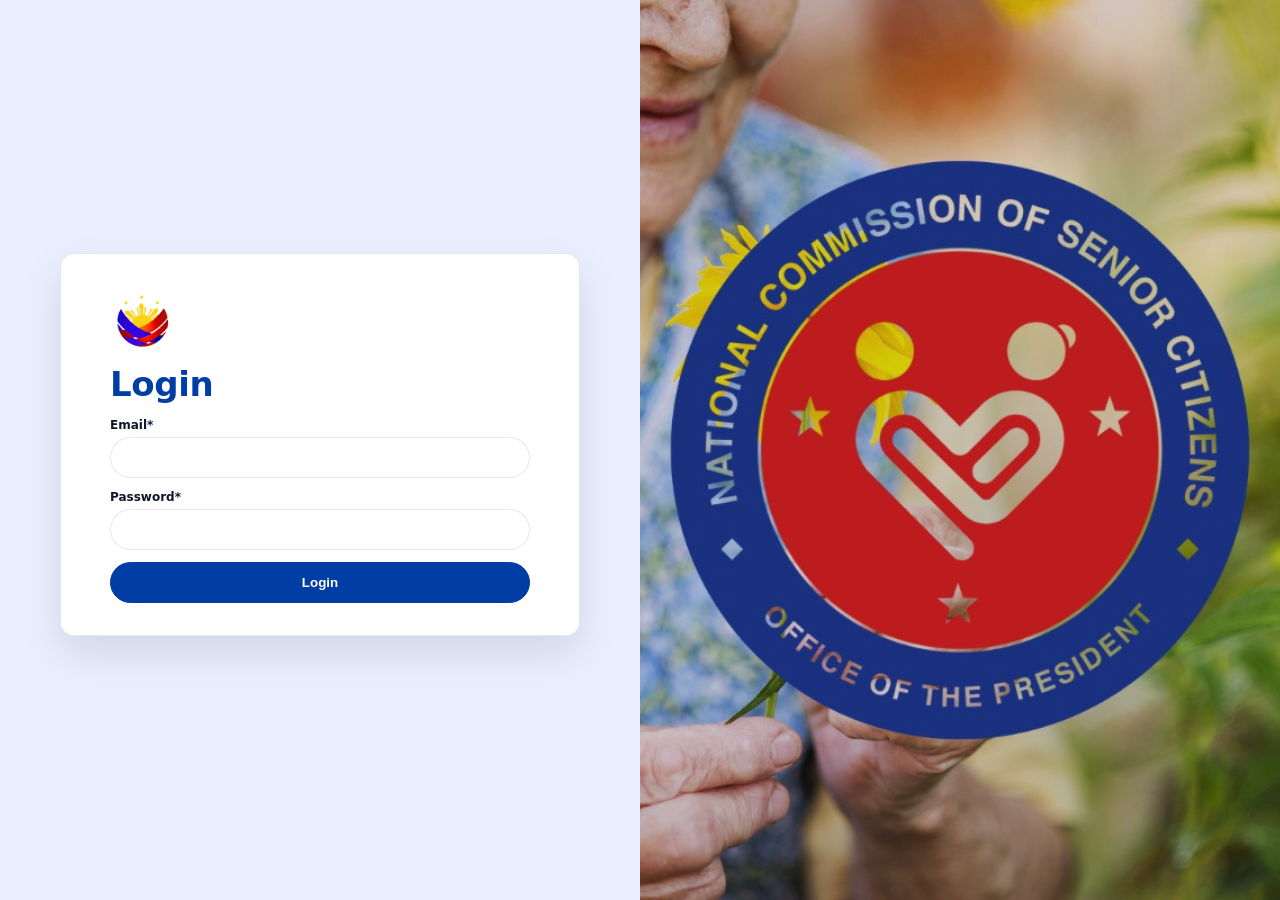
<file: index.html>
<!doctype html>
<html lang="en">
<head>
  <meta charset="utf-8" />
  <meta name="viewport" content="width=device-width, initial-scale=1" />
  <title>Login - Budget Allocation System</title>
  <link rel="stylesheet" href="./styles.css" />
</head>
<body class="login-page">
  <div class="login-split">
    <div class="login-left">
      <section class="card auth-card" id="loginCard">
        <div class="login-brand">
          <div class="login-logos">
            <img class="login-logo" src="./assets/bagongph.png" alt="Bagong Pilipinas" />
          </div>
          <h1 class="login-title">Login</h1>
        </div>

        <div class="login-grid">
          <div>
            <label class="label" for="loginEmail">Email*</label>
            <input id="loginEmail" class="input" type="email" autocomplete="username" />
          </div>
          <div>
            <label class="label" for="loginPassword">Password*</label>
            <input id="loginPassword" class="input" type="password" autocomplete="current-password" />
          </div>
          <div class="login-actions">
            <button id="btnLogin" class="btn primary" type="button">Login</button>
          </div>
        </div>

        <div id="errorBox" class="error" hidden></div>
      </section>
    </div>

    <div class="login-right" aria-hidden="true"></div>
  </div>

  <script type="module" src="./app.js"></script>
</body>
</html>
</file>
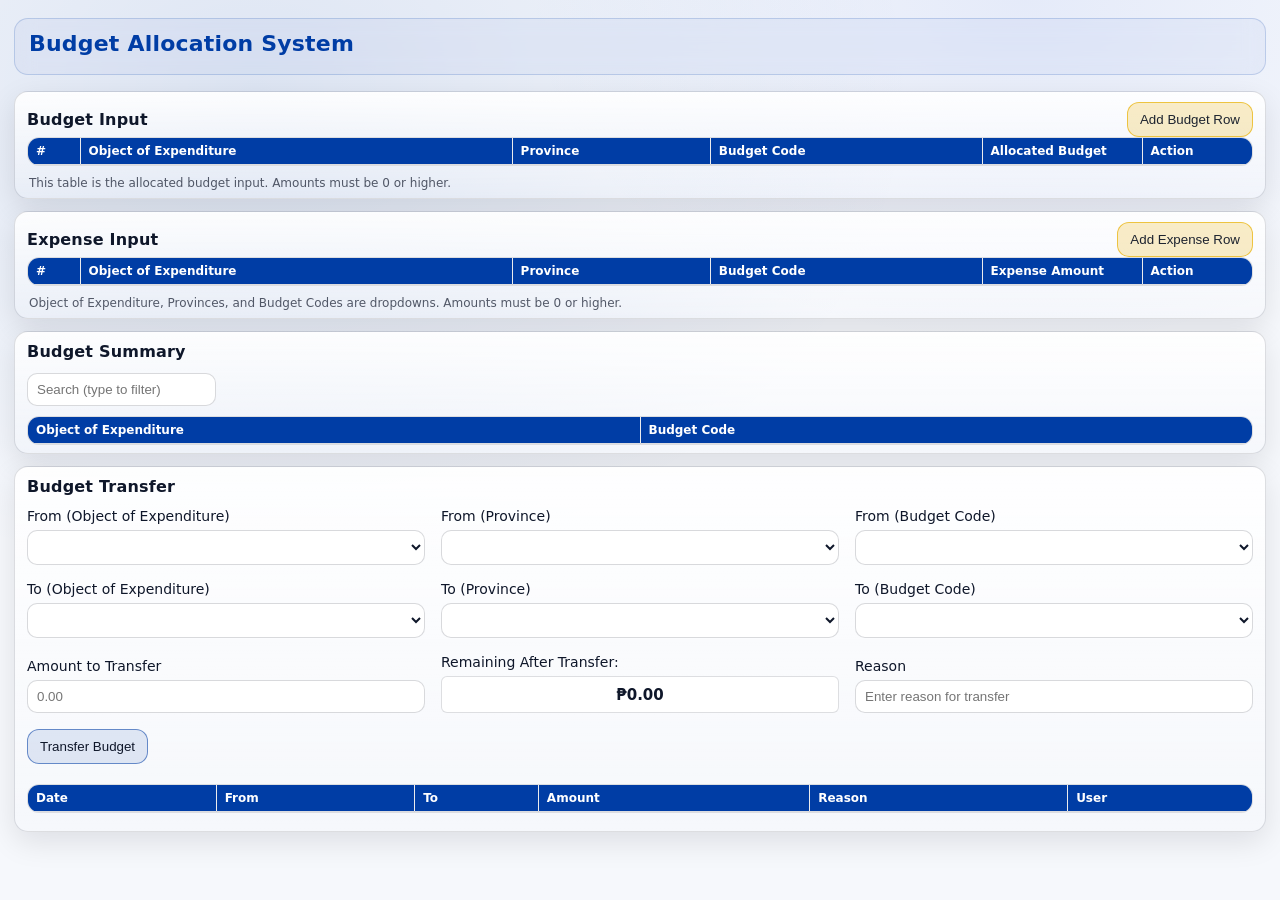
<file: app.html>
<!doctype html>
<html lang="en">
<head>
  <meta charset="utf-8" />
  <meta name="viewport" content="width=device-width, initial-scale=1" />
  <title>Budget Allocation System</title>
  <link rel="stylesheet" href="/styles.css" />
</head>
<body>
  <div class="container">
    <header class="header">
      <div>
        <h1>Budget Allocation System</h1>
      </div>
      <div class="header-actions">
        <span id="authStatus" class="subtitle"></span>
        <button id="btnLogout" class="btn" type="button" hidden>Logout</button>
      </div>
    </header>

    <section class="card">
      <div class="header-actions" style="justify-content: space-between; align-items: center;">
        <h2 style="margin: 0;">Budget Input</h2>
        <button id="btnAddBudgetRow" class="btn add-row" type="button">Add Budget Row</button>
      </div>
      <div class="table-wrap" role="region" aria-label="Budget Input Table" tabindex="0">
        <table class="table" aria-describedby="budgetHelp">
          <thead>
            <tr>
              <th style="width: 52px;">#</th>
              <th>Object of Expenditure</th>
              <th>Province</th>
              <th>Budget Code</th>
              <th class="num" style="width: 160px;">Allocated Budget</th>
              <th style="width: 110px;">Action</th>
            </tr>
          </thead>
          <tbody id="budgetInputTbody"></tbody>
        </table>
      </div>
      <p id="budgetHelp" class="help">
        This table is the allocated budget input. Amounts must be 0 or higher.
      </p>
    </section>

    <section class="card">
      <div class="header-actions" style="justify-content: space-between; align-items: center;">
        <h2 style="margin: 0;">Expense Input</h2>
        <button id="btnAddRow" class="btn add-row" type="button">Add Expense Row</button>
      </div>
      <div class="table-wrap" role="region" aria-label="Expense Input Table" tabindex="0">
        <table class="table" aria-describedby="expenseHelp">
          <thead>
            <tr>
              <th style="width: 52px;">#</th>
              <th>Object of Expenditure</th>
              <th>Province</th>
              <th>Budget Code</th>
              <th class="num" style="width: 160px;">Expense Amount</th>
              <th style="width: 110px;">Action</th>
            </tr>
          </thead>
          <tbody id="expenseTbody"></tbody>
        </table>
      </div>
      <p id="expenseHelp" class="help">
        Object of Expenditure, Provinces, and Budget Codes are dropdowns. Amounts must be 0 or higher.
      </p>
    </section>

    <section class="card">
      <h2>Budget Summary</h2>
      <div class="header-actions" style="justify-content: flex-start; margin: 0 0 10px;">
        <input id="budgetSummarySearch" class="input" type="text" placeholder="Search (type to filter)" style="width: fit-content; max-width: 260px;" />
      </div>
      <div class="table-wrap">
        <table class="table budget-summary-table">
          <thead>
            <tr>
              <th>Object of Expenditure</th>
              <th>Budget Code</th>
            </tr>
          </thead>
          <tbody id="budgetSummaryTbody"></tbody>
        </table>
      </div>
    </section>

    <section class="card">
      <h2>Budget Transfer</h2>
      <div class="transfer-form">
        <div class="form-row">
          <div class="form-group">
            <label>From (Object of Expenditure)</label>
            <select id="transferFromObject" class="input"></select>
          </div>
          <div class="form-group">
            <label>From (Province)</label>
            <select id="transferFromProvince" class="input"></select>
          </div>
          <div class="form-group">
            <label>From (Budget Code)</label>
            <select id="transferFromBudget" class="input"></select>
          </div>
        </div>
        <div class="budget-display" id="fromBudgetDisplay" style="display: none;">
          <div class="budget-info">
            <span class="budget-label">Current Allocated Budget:</span>
            <span class="budget-amount" id="fromBudgetAmount">₱0.00</span>
          </div>
        </div>
        <div class="form-row">
          <div class="form-group">
            <label>To (Object of Expenditure)</label>
            <select id="transferToObject" class="input"></select>
          </div>
          <div class="form-group">
            <label>To (Province)</label>
            <select id="transferToProvince" class="input"></select>
          </div>
          <div class="form-group">
            <label>To (Budget Code)</label>
            <select id="transferToBudget" class="input"></select>
          </div>
        </div>
        <div class="budget-display" id="toBudgetDisplay" style="display: none;">
          <div class="budget-info">
            <span class="budget-label">Current Allocated Budget:</span>
            <span class="budget-amount" id="toBudgetAmount">₱0.00</span>
          </div>
        </div>
        <div class="form-row">
          <div class="form-group">
            <label>Amount to Transfer</label>
            <input id="transferAmount" class="input" type="number" min="0" step="0.01" placeholder="0.00">
          </div>
          <div class="form-group">
            <label>Remaining After Transfer:</label>
            <div class="remaining-display" id="fromRemainingDisplay">
              <span class="budget-amount" id="fromRemaining">₱0.00</span>
            </div>
          </div>
          <div class="form-group" style="flex: 1;">
            <label>Reason</label>
            <input id="transferReason" class="input" type="text" placeholder="Enter reason for transfer">
          </div>
        </div>
        <div class="form-row">
          <button id="btnTransfer" class="btn primary" type="button">Transfer Budget</button>
        </div>
      </div>
      <div class="table-wrap" style="margin-top: 20px;">
        <table class="table">
          <thead>
            <tr>
              <th>Date</th>
              <th>From</th>
              <th>To</th>
              <th class="num">Amount</th>
              <th>Reason</th>
              <th>User</th>
            </tr>
          </thead>
          <tbody id="transferLogTbody"></tbody>
        </table>
      </div>
      <div class="header-actions" style="justify-content: flex-end; margin-top: 10px;">
        <button id="btnTransferLogToggle" class="btn" type="button" style="display: none;">See more</button>
      </div>
    </section>

    <footer class="footer">
      <span class="muted">Data is stored in Supabase (PostgreSQL). This page requires login.</span>
    </footer>
  </div>

  <script type="module" src="/app.js"></script>
</body>
</html>
</file>
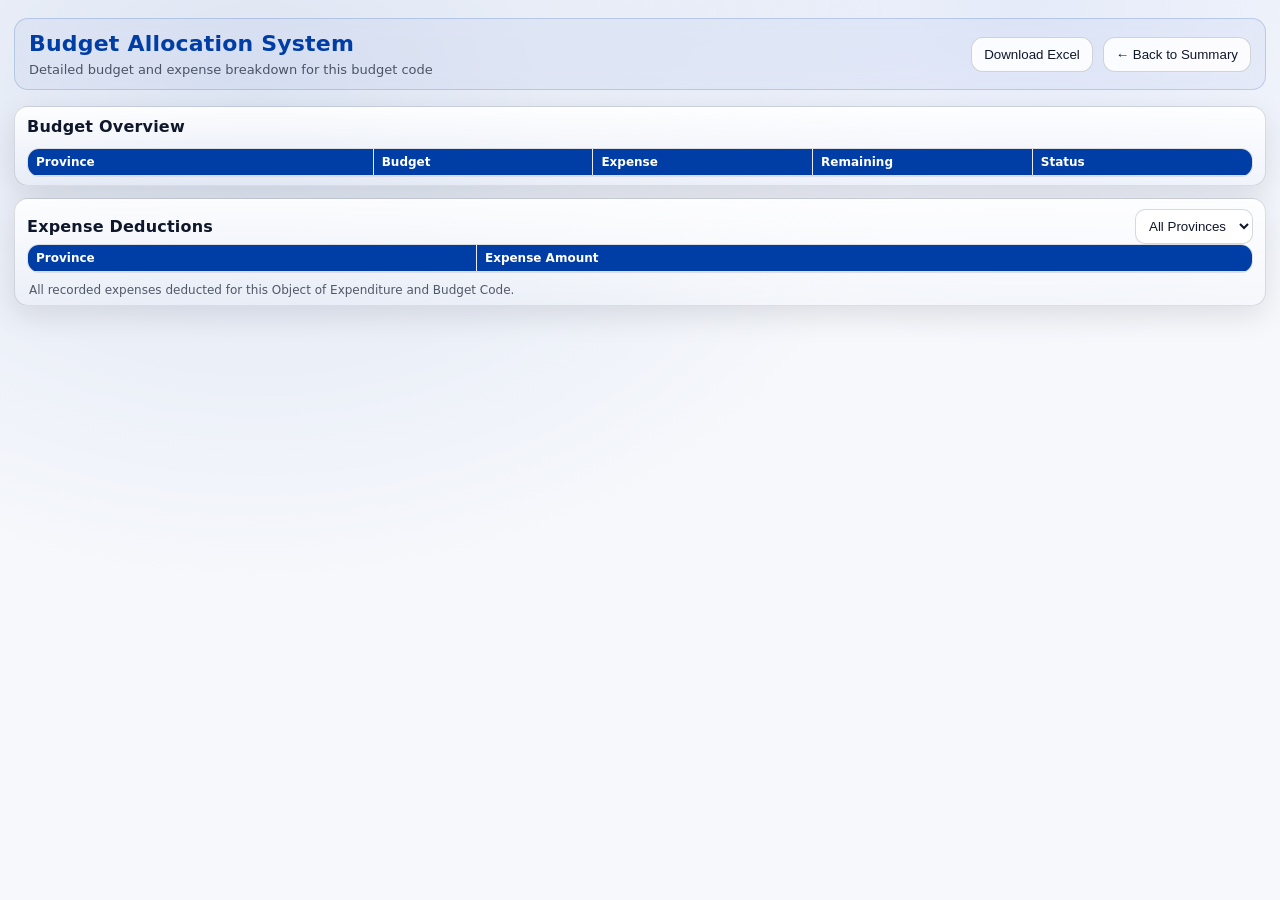
<file: budget.html>
<!doctype html>
<html lang="en">
<head>
  <meta charset="utf-8" />
  <meta name="viewport" content="width=device-width, initial-scale=1" />
  <title>Budget Allocation System - Budget Code Details</title>
  <link rel="stylesheet" href="./styles.css" />
</head>
<body>
  <div class="container">
    <header class="header">
      <div>
        <h1 id="budgetTitle">Budget Allocation System</h1>
        <p class="subtitle">Detailed budget and expense breakdown for this budget code</p>
      </div>
      <div class="header-actions">
        <button id="btnDownload" class="btn" type="button">Download Excel</button>
        <button id="btnBack" class="btn" type="button">← Back to Summary</button>
      </div>
    </header>

    <section class="card">
      <h2>Budget Overview</h2>
      <div class="table-wrap">
        <table class="table budget-overview-table">
          <thead>
            <tr>
              <th>Province</th>
              <th class="num">Budget</th>
              <th class="num">Expense</th>
              <th class="num">Remaining</th>
              <th>Status</th>
            </tr>
          </thead>
          <tbody id="budgetOverviewTbody"></tbody>
        </table>
      </div>
    </section>

    <section class="card">
      <div class="header-actions" style="justify-content: space-between; align-items: center;">
        <h2 style="margin: 0;">Expense Deductions</h2>
        <select id="expenseDeductionsFilter" class="input" style="width: fit-content; max-width: 240px;">
          <option value="">All Provinces</option>
        </select>
      </div>
      <div class="table-wrap" role="region" aria-label="Expense Deductions" tabindex="0">
        <table class="table" aria-describedby="expenseDeductionsHelp">
          <thead>
            <tr>
              <th>Province</th>
              <th class="num">Expense Amount</th>
            </tr>
          </thead>
          <tbody id="expenseDeductionsTbody"></tbody>
        </table>
      </div>
      <p id="expenseDeductionsHelp" class="help">All recorded expenses deducted for this Object of Expenditure and Budget Code.</p>
    </section>

    <footer class="footer">
      <span class="muted">Data is stored in Supabase (PostgreSQL). This page requires login.</span>
    </footer>
  </div>

  <script type="module" src="./budget.js"></script>
</body>
</html>
</file>
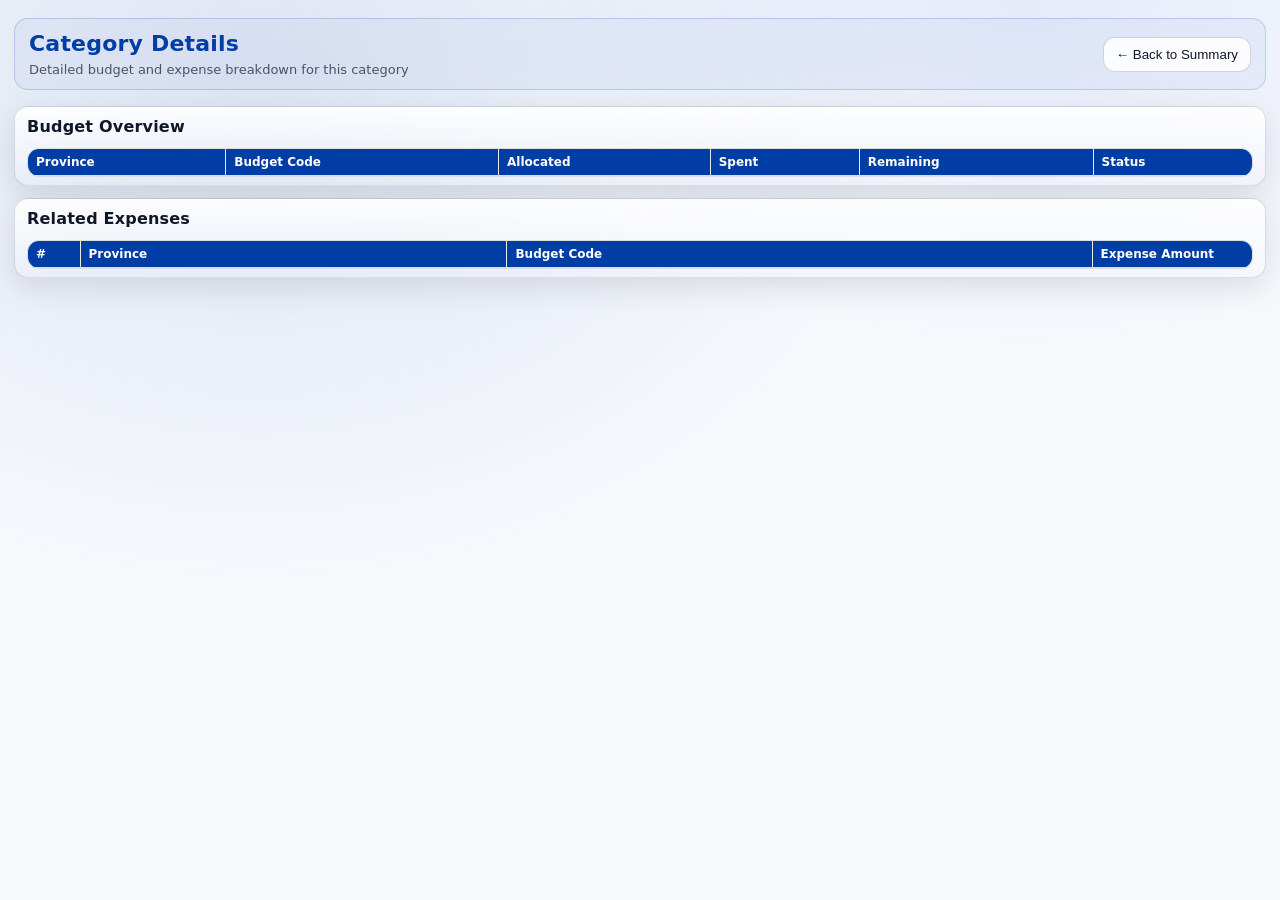
<file: category.html>
<!doctype html>
<html lang="en">
<head>
  <meta charset="utf-8" />
  <meta name="viewport" content="width=device-width, initial-scale=1" />
  <title>Category Details - Simple Budgeting Tool</title>
  <link rel="stylesheet" href="./styles.css" />
</head>
<body>
  <div class="container">
    <header class="header">
      <div>
        <h1 id="categoryTitle">Category Details</h1>
        <p class="subtitle">Detailed budget and expense breakdown for this category</p>
      </div>
      <div class="header-actions">
        <button id="btnBack" class="btn" type="button">← Back to Summary</button>
      </div>
    </header>

    <section class="card">
      <h2>Budget Overview</h2>
      <div class="table-wrap">
        <table class="table">
          <thead>
            <tr>
              <th>Province</th>
              <th>Budget Code</th>
              <th class="num">Allocated</th>
              <th class="num">Spent</th>
              <th class="num">Remaining</th>
              <th class="num">Status</th>
            </tr>
          </thead>
          <tbody id="categoryOverviewTbody"></tbody>
        </table>
      </div>
    </section>

    <section class="card">
      <h2>Related Expenses</h2>
      <div class="table-wrap">
        <table class="table">
          <thead>
            <tr>
              <th style="width: 52px;">#</th>
              <th>Province</th>
              <th>Budget Code</th>
              <th class="num" style="width: 160px;">Expense Amount</th>
            </tr>
          </thead>
          <tbody id="categoryExpensesTbody"></tbody>
        </table>
      </div>
    </section>

    <footer class="footer">
      <span class="muted">Data is stored in Supabase (PostgreSQL). This page requires login.</span>
    </footer>
  </div>

  <script type="module" src="./category.js"></script>
</body>
</html>
</file>
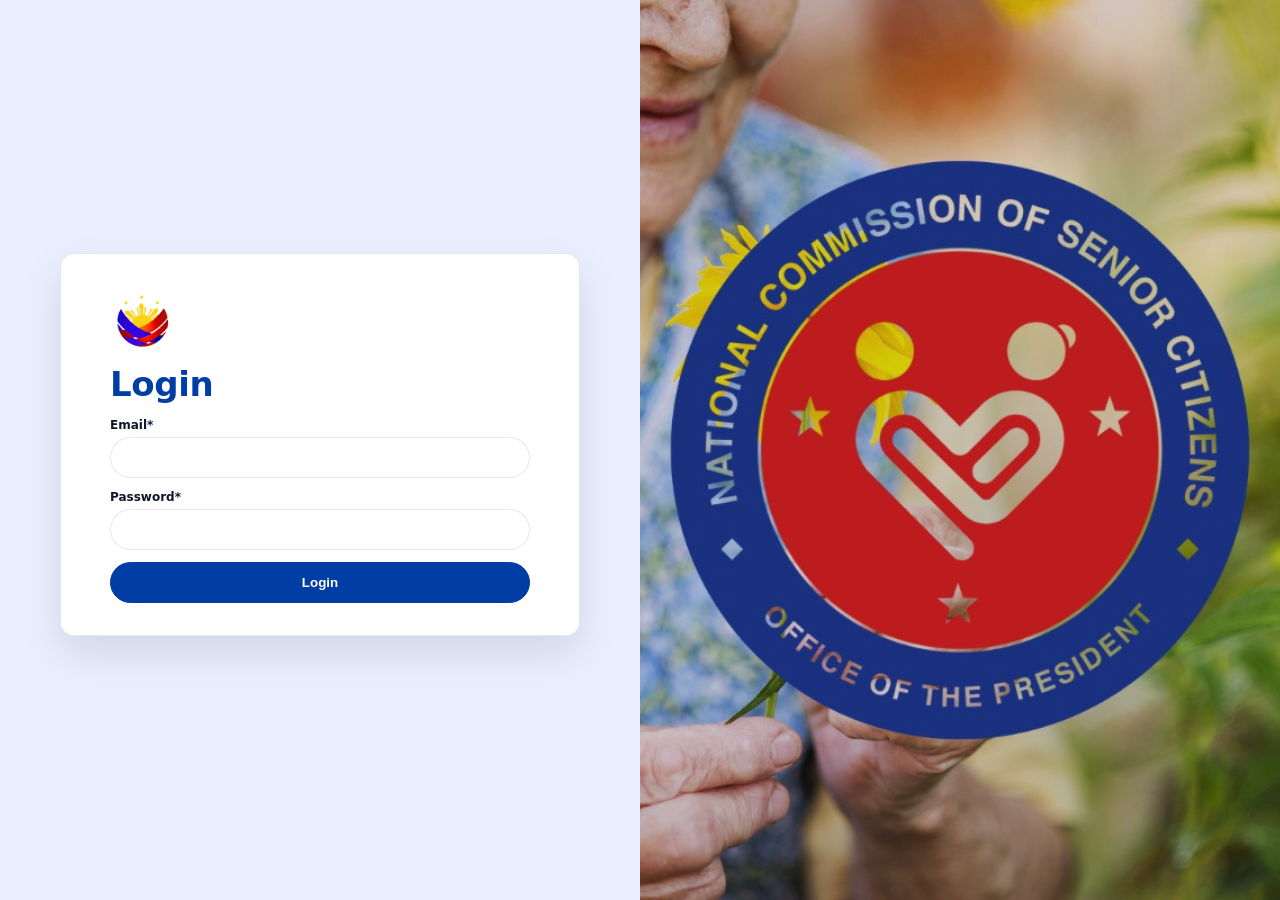
<file: login.html>
<!doctype html>
<html lang="en">
<head>
  <meta charset="utf-8" />
  <meta name="viewport" content="width=device-width, initial-scale=1" />
  <title>Login - Simple Budgeting Tool</title>
  <link rel="stylesheet" href="./styles.css" />
</head>
<body class="login-page">
  <div class="login-split">
    <div class="login-left">
      <section class="card auth-card" id="loginCard">
        <div class="login-brand">
          <div class="login-logos">
            <img class="login-logo" src="./assets/bagongph.png" alt="Bagong Pilipinas" />
          </div>
          <h1 class="login-title">Login</h1>
        </div>

        <div class="login-grid">
          <div>
            <label class="label" for="loginEmail">Email*</label>
            <input id="loginEmail" class="input" type="email" autocomplete="username" />
          </div>
          <div>
            <label class="label" for="loginPassword">Password*</label>
            <input id="loginPassword" class="input" type="password" autocomplete="current-password" />
          </div>
          <div class="login-actions">
            <button id="btnLogin" class="btn primary" type="button">Login</button>
          </div>
        </div>

        <div id="errorBox" class="error" hidden></div>
      </section>
    </div>

    <div class="login-right" aria-hidden="true"></div>
  </div>

  <script type="module" src="./app.js"></script>
</body>
</html>
</file>
<file: styles.css>
:root {
  --bg: #f6f8fc;
  --card: rgba(255, 255, 255, 0.92);
  --card2: rgba(255, 255, 255, 0.98);
  --text: #0f172a;
  --muted: rgba(15, 23, 42, 0.70);
  --border: rgba(15, 23, 42, 0.14);
  --accent: #003da5;
  --accent2: #1d4ed8;
  --danger: #dc2626;
  --shadow: 0 10px 30px rgba(2, 6, 23, 0.10);
}

* { box-sizing: border-box; }

html, body {
  height: 100%;
  margin: 0;
  font-family: ui-sans-serif, system-ui, -apple-system, Segoe UI, Roboto, Helvetica, Arial, "Apple Color Emoji", "Segoe UI Emoji";
  background: radial-gradient(1200px 900px at 20% 10%, rgba(0, 61, 165, 0.10), transparent 55%),
              radial-gradient(1000px 700px at 80% 0%, rgba(29, 78, 216, 0.08), transparent 50%),
              var(--bg);
  color: var(--text);
}

body.login-page {
  --bg: #e9efff;
  --card: rgba(255, 255, 255, 0.96);
  --card2: rgba(255, 255, 255, 0.98);
  --text: #0f172a;
  --muted: rgba(15, 23, 42, 0.65);
  --border: rgba(15, 23, 42, 0.12);
  --accent: #003da5;
  --accent2: #1d4ed8;
  --danger: #dc2626;
  --shadow: 0 10px 30px rgba(2, 6, 23, 0.10);
  background: var(--bg);
}

.login-split {
  min-height: 100vh;
  display: grid;
  grid-template-columns: 1fr 1fr;
}

.login-left {
  display: grid;
  place-items: center;
  padding: 28px 18px;
}

.login-right {
  background: linear-gradient(rgba(11, 18, 32, 0.18), rgba(11, 18, 32, 0.18)),
              url("./assets/login-bg.jpg") center 85% / cover no-repeat;
}

@media (max-width: 900px) {
  .login-split {
    grid-template-columns: 1fr;
  }
  .login-right {
    display: none;
  }
}

body.login-page .auth-card {
  width: min(520px, 100%);
  padding: 36px 40px 32px;
  background: rgba(255, 255, 255, 0.96);
  border-color: rgba(15, 23, 42, 0.10);
  box-shadow: 0 18px 40px rgba(2, 6, 23, 0.10);
}

body.login-page .auth-card::before {
  display: none;
}

body.login-page .login-brand {
  width: min(420px, 100%);
  margin: 0 auto 14px;
}

body.login-page .login-logos {
  display: flex;
  align-items: center;
  gap: 12px;
  margin: 0 0 10px;
}

body.login-page .login-logo {
  display: block;
  width: 64px;
  height: 64px;
  object-fit: contain;
  margin: 0;
}

body.login-page .login-title {
  font-size: 34px;
  margin: 0 0 2px;
  font-weight: 800;
  letter-spacing: -0.4px;
}

body.login-page .login-grid {
  width: min(420px, 100%);
  gap: 12px;
}

body.login-page .login-grid .label {
  display: block;
  text-align: left;
  font-weight: 700;
  font-size: 12px;
  margin-bottom: 5px;
}

body.login-page .login-grid .input {
  border-radius: 999px;
  padding: 12px 16px;
  border: 1px solid rgba(15, 23, 42, 0.10);
  background: rgba(255, 255, 255, 0.98);
  color: #0f172a;
  text-align: left;
  font-weight: 600;
}

body.login-page .login-actions {
  justify-content: stretch;
}

body.login-page .btn.primary {
  width: 100%;
  min-width: 0;
  border-radius: 999px;
  padding: 12px 16px;
  background: var(--accent);
  border-color: var(--accent);
  color: #ffffff;
  font-weight: 800;
}

body.login-page .btn.primary:hover {
  background: var(--accent2);
  border-color: var(--accent2);
}

body.login-page .login-footer {
  width: min(420px, 100%);
  margin: 14px auto 0;
  font-size: 12px;
  color: rgba(15, 23, 42, 0.75);
}

body.login-page .login-footer a {
  color: var(--accent);
  text-decoration: none;
  font-weight: 800;
}

body.login-page .login-footer a:hover {
  text-decoration: underline;
}

.container {
  max-width: 1400px;
  margin: 0 auto;
  padding: 18px 14px 28px;
}

 .auth-container {
   min-height: calc(100vh - 76px);
   display: grid;
   place-items: center;
 }

.header {
  display: flex;
  align-items: center;
  justify-content: space-between;
  gap: 16px;
  margin-bottom: 16px;
  padding: 12px 14px;
  border: 1px solid rgba(0, 61, 165, 0.18);
  border-radius: 14px;
  background: rgba(0, 61, 165, 0.04);
  backdrop-filter: blur(10px);
}

h1 {
  font-size: 22px;
  margin: 0 0 6px;
  letter-spacing: 0.2px;
  color: var(--accent);
}

h2 {
  font-size: 16px;
  margin: 0 0 12px;
  letter-spacing: 0.2px;
}

.subtitle {
  margin: 0;
  color: var(--muted);
  font-size: 13px;
}

.header-actions {
  display: flex;
  gap: 10px;
  flex-wrap: wrap;
  align-items: center;
}

.grid {
  display: grid;
  grid-template-columns: 1fr;
  gap: 14px;
  margin: 10px 0;
  width: 100%;
}

@media (min-width: 920px) {
  .grid { 
    grid-template-columns: 1fr 1fr;
    align-items: start;
  }
}

.card {
  background: linear-gradient(180deg, var(--card), rgba(255, 255, 255, 0.03));
  border: 1px solid var(--border);
  border-radius: 14px;
  padding: 10px 12px 8px;
  box-shadow: var(--shadow);
  margin-bottom: 12px;
}

 .auth-card {
   width: min(560px, 100%);
   padding: 18px 18px 16px;
   position: relative;
   overflow: hidden;
 }

 .auth-card::before {
   content: "";
   position: absolute;
   inset: -2px;
   background: radial-gradient(800px 260px at 20% 0%, rgba(110, 168, 254, 0.22), transparent 55%),
               radial-gradient(700px 240px at 90% 10%, rgba(34, 197, 94, 0.14), transparent 50%);
   pointer-events: none;
 }

 .auth-card > * {
   position: relative;
 }

 .auth-header {
   text-align: center;
   margin-bottom: 14px;
 }

 .auth-title {
   font-size: 22px;
   margin: 10px 0 6px;
   letter-spacing: 0.2px;
 }

 .auth-badge {
   display: inline-block;
   font-size: 11px;
   letter-spacing: 0.8px;
   text-transform: uppercase;
   padding: 6px 10px;
   border-radius: 999px;
   border: 1px solid rgba(110, 168, 254, 0.28);
   background: rgba(110, 168, 254, 0.10);
   color: rgba(234, 240, 255, 0.92);
 }

 .auth-actions {
   margin: 10px 0 10px;
 }

 .auth-actions {
   width: min(420px, 100%);
   margin-left: auto;
   margin-right: auto;
 }

 .auth-divider {
   position: relative;
   text-align: center;
   margin: 12px 0;
 }

 .auth-divider::before {
   content: "";
   position: absolute;
   left: 0;
   right: 0;
   top: 50%;
   height: 1px;
   background: rgba(255, 255, 255, 0.12);
 }

 .auth-divider span {
   position: relative;
   display: inline-block;
   padding: 0 10px;
   font-size: 12px;
   color: var(--muted);
   background: rgba(11, 18, 32, 0.85);
   border: 1px solid rgba(255, 255, 255, 0.08);
   border-radius: 999px;
 }

 .login-grid {
   display: grid;
   gap: 12px;
   width: min(420px, 100%);
   margin: 0 auto;
 }

 .login-grid .label {
   display: block;
   text-align: center;
 }

 .login-grid .input {
   text-align: center;
   padding: 9px 12px;
   border-radius: 12px;
 }

 .login-actions {
   display: flex;
   justify-content: center;
 }

 .login-actions .btn {
   width: auto;
   min-width: 180px;
 }

.table-wrap {
  overflow: auto;
  border-radius: 12px;
  border: 1px solid var(--border);
  background: rgba(255, 255, 255, 0.85);
  max-height: 420px;
}

.table {
  width: 100%;
  border-collapse: collapse;
  min-width: 780px;
}

 .budget-summary-table {
   table-layout: fixed;
   border-collapse: collapse;
 }

 .budget-summary-table th:nth-child(1),
 .budget-summary-table td:nth-child(1) {
   width: 50%;
 }

 .budget-summary-table th:nth-child(2),
 .budget-summary-table td:nth-child(2) {
   width: 50%;
 }

 .budget-summary-table td:nth-child(2) {
   display: flex;
   gap: 14px;
   align-items: center;
 }

.budget-summary-table tbody tr {
  background: rgba(0, 61, 165, 0.04);
}

.budget-summary-table td {
  padding-top: 10px;
  padding-bottom: 10px;
}

.budget-summary-table td:nth-child(2) select {
  flex: 1;
  min-width: 180px;
  max-width: 360px;
}

.budget-summary-table td:nth-child(2) .btn {
  flex: 0 0 auto;
  white-space: nowrap;
}

.budget-overview-table {
  table-layout: fixed;
}

.budget-overview-table th:nth-child(1),
.budget-overview-table td:nth-child(1) {
  width: 220px;
  white-space: nowrap;
}

.budget-overview-table th:nth-child(2),
.budget-overview-table td:nth-child(2),
.budget-overview-table th:nth-child(3),
.budget-overview-table td:nth-child(3),
.budget-overview-table th:nth-child(4),
.budget-overview-table td:nth-child(4) {
  width: 140px;
}

.budget-overview-table th:nth-child(5),
.budget-overview-table td:nth-child(5) {
  width: 140px;
  text-align: left;
  white-space: nowrap;
}

.budget-overview-table .num {
  text-align: left;
}

.row-section td {
  background: rgba(255, 255, 255, 0.04);
}

.row-province td:first-child {
  white-space: nowrap;
}

.table thead th {
  text-align: left;
  font-size: 12px;
  color: #ffffff;
  padding: 6px 8px;
  background: var(--accent);
  border-bottom: 1px solid var(--border);
  position: sticky;
  top: 0;
  z-index: 10;
}

.table thead th.num {
  text-align: left;
}

 .table tbody tr {
   background: rgba(255, 255, 255, 0.92);
 }

 .table tbody tr:nth-child(even) {
   background: rgba(0, 61, 165, 0.03);
 }

.table tbody td {
  padding: 5px 8px;
  border-bottom: 1px solid rgba(15, 23, 42, 0.08);
  vertical-align: top;
}

 .table thead th,
 .table tbody td {
   border-right: 1px solid rgba(15, 23, 42, 0.08);
 }

 .table thead th:last-child,
 .table tbody td:last-child {
   border-right: 0;
 }

 .table tbody td {
   line-height: 1.2;
   height: 34px;
   vertical-align: middle;
 }

.table tbody tr:last-child td { border-bottom: 0; }

.num { text-align: left; }

.input, select {
  width: 100%;
  padding: 8px 9px;
  border-radius: 10px;
  border: 1px solid rgba(15, 23, 42, 0.16);
  background: rgba(255, 255, 255, 0.92);
  color: var(--text);
  outline: none;
}

select option,
select optgroup {
  color: #000;
  background: #fff;
}

.input:focus, select:focus {
  border-color: rgba(0, 61, 165, 0.55);
  box-shadow: 0 0 0 3px rgba(0, 61, 165, 0.16);
}

.input.invalid, select.invalid {
  border-color: rgba(251, 113, 133, 0.70);
  box-shadow: 0 0 0 3px rgba(251, 113, 133, 0.14);
}

.btn {
  padding: 9px 12px;
  border-radius: 12px;
  border: 1px solid rgba(15, 23, 42, 0.18);
  background: rgba(255, 255, 255, 0.86);
  color: var(--text);
  cursor: pointer;
}

 .btn:active {
   transform: translateY(1px);
 }

 .btn:disabled {
   opacity: 0.65;
   cursor: not-allowed;
 }

.btn:hover {
  background: rgba(0, 61, 165, 0.06);
}

.btn.primary {
  border-color: rgba(0, 61, 165, 0.55);
  background: rgba(0, 61, 165, 0.10);
}

.btn.add-row {
  border-color: rgba(234, 179, 8, 0.70);
  background: rgba(234, 179, 8, 0.22);
  color: rgba(17, 24, 39, 0.95);
}

.btn.add-row:hover {
  background: rgba(234, 179, 8, 0.30);
}

 .btn.btn-google {
   width: 100%;
   border-color: rgba(255, 255, 255, 0.22);
   background: rgba(0, 0, 0, 0.24);
   position: relative;
 }

 .btn.btn-google:hover {
   background: rgba(255, 255, 255, 0.10);
 }

 .btn.btn-google::before {
   content: "G";
   display: inline-grid;
   place-items: center;
   width: 22px;
   height: 22px;
   margin-right: 8px;
   border-radius: 7px;
   border: 1px solid rgba(255, 255, 255, 0.18);
   background: rgba(255, 255, 255, 0.06);
   font-weight: 700;
 }

.btn.danger {
  border-color: rgba(206, 17, 38, 0.65);
  background: rgba(206, 17, 38, 0.10);
  color: rgba(206, 17, 38, 0.95);
}

.btn.danger:hover {
  background: rgba(206, 17, 38, 0.16);
}

button#btnLogout {
  border-color: rgba(206, 17, 38, 0.65);
  background: rgba(206, 17, 38, 0.10);
  color: rgba(206, 17, 38, 0.95);
}

button#btnLogout:hover {
  background: rgba(206, 17, 38, 0.16);
}

.help {
  margin: 10px 2px 0;
  color: var(--muted);
  font-size: 12px;
}

.error {
  margin-top: 10px;
  border: 1px solid rgba(251, 113, 133, 0.55);
  background: rgba(251, 113, 133, 0.12);
  color: rgba(255, 232, 236, 0.96);
  padding: 10px 12px;
  border-radius: 12px;
  font-size: 12px;
}

.footer {
  display: none;
}

.muted { color: var(--muted); }

code {
  font-family: ui-monospace, SFMono-Regular, Menlo, Monaco, Consolas, "Liberation Mono", "Courier New", monospace;
  font-size: 12px;
  color: rgba(234, 240, 255, 0.92);
}

.status-good {
  color: #22c55e;
  font-weight: 600;
}

.status-warning {
  color: #f59e0b;
  font-weight: 600;
}

.status-danger {
  color: #fb7185;
  font-weight: 600;
}

.category-header:hover td {
  background: rgba(110, 168, 254, 0.2) !important;
}

.detail-row {
  background: rgba(0, 0, 0, 0.1);
}

.budget-details {
  border-left: 3px solid rgba(110, 168, 254, 0.3);
}

.toast-container {
  position: fixed;
  top: 16px;
  right: 16px;
  display: grid;
  gap: 10px;
  z-index: 9999;
}

.toast {
  min-width: 280px;
  max-width: min(420px, calc(100vw - 32px));
  padding: 14px 18px;
  border-radius: 12px;
  border: 1px solid rgba(15, 23, 42, 0.2);
  background: #ffffff;
  color: #0f172a;
  box-shadow: 0 12px 30px rgba(2, 6, 23, 0.18);
  font-size: 15px;
  font-weight: 500;
  line-height: 1.4;
  display: flex;
  align-items: center;
  gap: 10px;
}

.toast-icon {
  width: 26px;
  height: 26px;
  border-radius: 999px;
  display: inline-grid;
  place-items: center;
  font-weight: 900;
  font-size: 15px;
  border: 1px solid rgba(15, 23, 42, 0.2);
  background: #ffffff;
  color: #0f172a;
}

.toast.success {
  border-color: rgba(34, 197, 94, 0.5);
  background: #22c55e;
  color: #ffffff;
}

.toast.error {
  border-color: rgba(206, 17, 38, 0.5);
  background: #ce1126;
  color: #ffffff;
}

.transfer-form {
  margin-bottom: 20px;
}

.form-row {
  display: flex;
  gap: 16px;
  margin-bottom: 16px;
  align-items: end;
}

.form-group {
  flex: 1;
  min-width: 0;
}

.form-group label {
  display: block;
  margin-bottom: 6px;
  font-weight: 500;
  color: var(--text);
  font-size: 14px;
}

.budget-display {
  background: var(--card2);
  padding: 12px 16px;
  border-radius: 8px;
  margin-bottom: 16px;
  border-left: 4px solid var(--accent);
}

.budget-info {
  display: flex;
  justify-content: space-between;
  align-items: center;
  margin-bottom: 4px;
}

.budget-info:last-child {
  margin-bottom: 0;
}

.budget-label {
  font-size: 13px;
  color: var(--muted);
  font-weight: 500;
}

.budget-amount {
  font-size: 15px;
  font-weight: 600;
  color: var(--text);
}

.remaining-display {
  background: var(--card);
  padding: 8px 12px;
  border-radius: 6px;
  border: 1px solid var(--border);
  text-align: center;
}

.remaining-display.warning {
  background: rgba(245, 158, 11, 0.1);
  border-color: rgba(245, 158, 11, 0.3);
}

.remaining-display.danger {
  background: rgba(206, 17, 38, 0.1);
  border-color: rgba(206, 17, 38, 0.3);
}

.remaining-display.warning .budget-amount {
  color: #f59e0b;
}

.remaining-display.danger .budget-amount {
  color: #ce1126;
}

.transfer-plus {
  color: #16a34a;
  font-weight: 700;
}

.transfer-minus {
  color: #ce1126;
  font-weight: 700;
}
</file>
